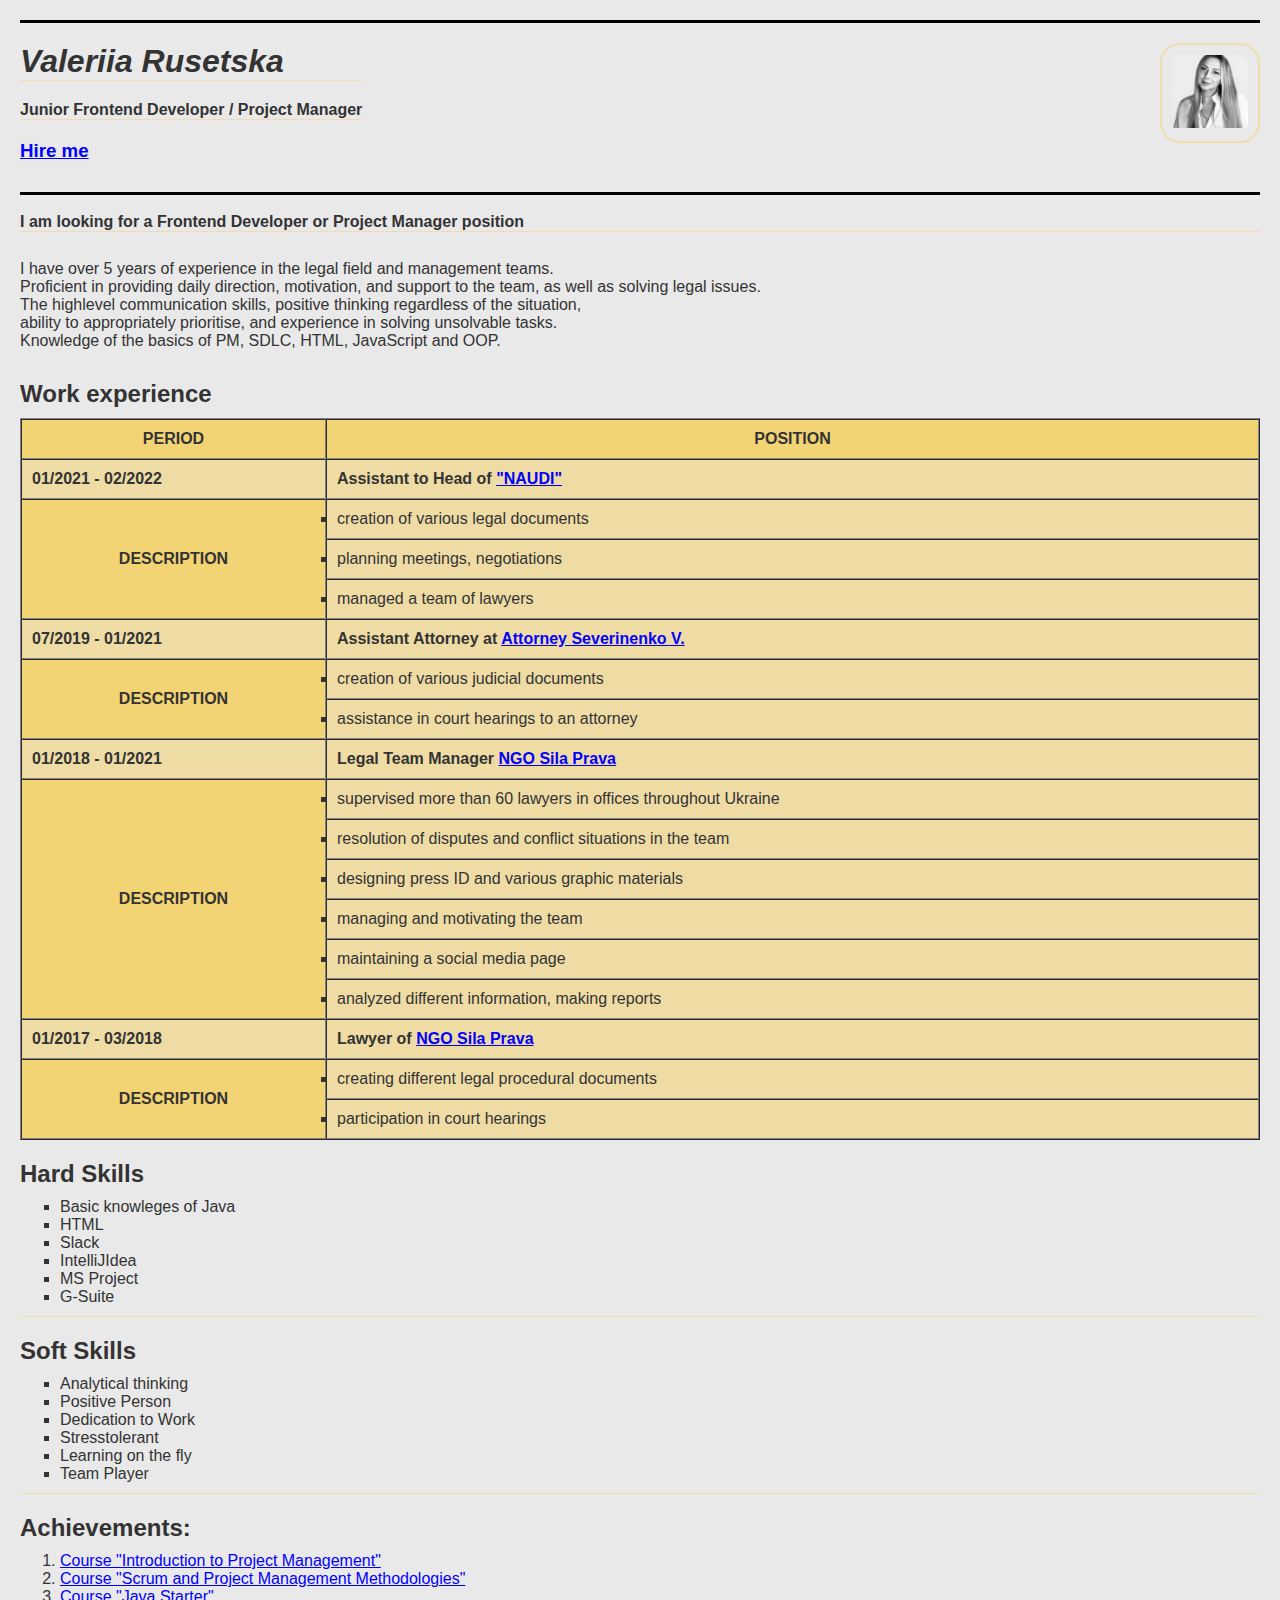
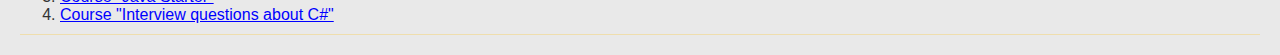
<file: index.html>
<!DOCTYPE html>
<html lang="en">

  <head>
    <meta charset="UTF-8" />
    <meta http-equiv="X-UA-Compatible" content="IE=edge" />
    <meta name="viewport" content="width=device-width, initial-scale=1.0" />
    <title>CV - Valeriia Rusetska</title>
    <link rel="stylesheet" href="./style.css" />
  </head>

  <body>

    <div class="container">
      <header>
        <div class="header mb-10">
          <article class="position-container">
            <h1 class="name bottom-border__yellow">Valeriia Rusetska</h1>
            <p class="position bottom-border__yellow">
                Junior Frontend Developer / Project Manager
            </p>
            <h3><a class="link" href="./hire_me.html">Hire me</a> <br /></h3>
          </article>

          <div class="photo-container">
            <img
              class="photo"
              src="photo.jpg"
              alt="My photo should be here :)"
            />
          </div>
        </div>

        <article>
            <p class="position bottom-border__yellow header mb-10 aboutme">
              <br />
              I am looking for a Frontend Developer or Project Manager position
          </p>
          <p> 
              <br />
              I have over 5 years of experience in the legal field and management teams.
              <br />
              Proficient in providing daily direction, motivation, and support to the team, as well as solving legal issues. 
              <br />
              The highlevel communication skills, positive thinking regardless of the situation,
              <br />
              ability to appropriately prioritise, and experience in solving unsolvable tasks.
              <br />
              Knowledge of the basics of PM, SDLC, HTML, JavaScript and OOP.
          </p>
        </article>
      </header>

      <main class="main-content">
        <article>
          <h2 class="mb-10"><caption>Work experience</caption></h2>
          <div class="exp-table">
            <table
              class="table-cell"
              border="1"
              cellspacing="0"
              cellpadding="10px"
            >
              <thead>
                <tr>
                  <th class="uppercase">Period</th>
                  <th class="uppercase">Position</th>
                </tr>
              </thead>

              <tbody>
                <tr>
                    <th class="p.capitalize"> 01/2021 - 02/2022</th>
                    <th class="p.capitalize">Assistant to Head of
                        <a 
                        class="link"
                        href="https://naudi.org.ua/en/"
                        target="_blank">
                        <strong>"NAUDI"</strong></a></th>
                </tr>

                <tr>
                    <th class="uppercase" rowspan="3">Description</th>
                    <td><li class="square-type-list">creation of various legal documents</li></td>  
                </tr>
                <tr>
                    <td><li class="square-type-list">planning meetings, negotiations</li></td>
                </tr>
                <tr>
                    <td><li class="square-type-list">managed a team of lawyers </li></td>
                </tr>
        
                <tr>
                  <th class="p.capitalize">07/2019 - 01/2021</td>
                  <th class="p.capitalize">Assistant Attorney at 
                        <a 
                        class="link"
                        href="https://kmkdka.com/reestr-advokativ-kieva/advokat/8495" 
                        target="_blank">
                        Attorney Severinenko V.</a></td>
                </tr>

                <tr>
                    <th class="uppercase" rowspan="2">Description</th>
                    <td><li class="square-type-list">creation of various judicial documents</li></td>  
                </tr>
                <tr>
                    <td><li class="square-type-list">assistance in court hearings to an attorney</li></td>
                </tr>
        
                <tr>
                  <th class="p.capitalize">01/2018 - 01/2021</td>
                   <th class="p.capitalize">Legal Team Manager 
                        <a 
                        class="link"
                        href="https://sila-prava.org/uk/" 
                        target="_blank"
                        >
                        NGO Sila Prava</a></td>
                </tr>

                <tr>
                    <th class="uppercase" rowspan="6">Description</th>
                    <td><li class="square-type-list">supervised more than 60 lawyers in offices throughout Ukraine</li></td>  
                </tr>
                <tr>
                    <td><li class="square-type-list">resolution of disputes and conflict situations in the team</li></td>
                </tr>
                <tr>
                    <td><li class="square-type-list">designing press ID and various graphic materials</li></td>
                </tr>
                <tr>
                    <td><li class="square-type-list">managing and motivating the team</li></td>
                </tr>
                <tr>
                    <td><li class="square-type-list">maintaining a social media page</li></td>
                </tr>
                <tr>
                    <td><li class="square-type-list">analyzed different information, making reports</li></td>
                </tr>
        
                <tr>
                  <th class="p.capitalize">01/2017 - 03/2018</td>
                  <th class="p.capitalize">Lawyer of 
                        <a 
                        class="link"
                        href="https://sila-prava.org/uk/" 
                        target="_blank"
                        >
                        NGO Sila Prava</a></a></td>
                </tr>

                <tr>
                    <th class="uppercase" rowspan="2">Description</th>
                    <td><li class="square-type-list">creating different legal procedural documents</li></td>  
                </tr>
                <tr>
                    <td><li class="square-type-list">participation in court hearings</li></td>
                </tr>
                
            </tbody>
            </table>
          </div>
        </article>

        <article class="bottom-border__yellow">
          <h2 class="mb-10">Hard Skills</h2>
          <ul class="square-type-list pb-10">
                <li>Basic knowleges of Java</li>
                <li>HTML</li>
                <li>Slack</li>
                <li>IntelliJIdea</li>
                <li>MS Project</li>
                <li>G-Suite</li>
          </ul>
        </article>

        <article class="bottom-border__yellow">
            <h2 class="mb-10">Soft Skills</h2>
            <ul class="square-type-list pb-10">
                <li>Analytical thinking</li>
                <li>Positive Person</li>
                <li>Dedication to Work</li>
                <li>Stresstolerant</li>
                <li>Learning on the fly</li>
                <li>Team Player</li>
            </ul>
        </article>

        <article class="bottom-border__yellow">
          <h2 class="mb-10">Achievements:</h2>
          <ol class="pb-10">
            <li><a class="link"
              href="https://testprovider.com/ru/search-certificate/tp10742251" 
              target="_blank">Course "Introduction to Project Management"</a></li>
            <li><a class="link"
              href="https://testprovider.com/ru/search-certificate/tp30213853" 
              target="_blank">Course "Scrum and Project Management Methodologies"</a></li>
            <li><a class="link"
              href="https://testprovider.com/ru/search-certificate/tp38625043" 
              target="_blank">Course "Java Starter"</a></li>
            <li><a class="link"
              href="https://testprovider.com/ru/search-certificate/tp67735136" 
              target="_blank">Course "Interview questions about C#"</a></li>
          </ol>
        </article>
      </main>
    </div>
  </body>
</html>
</file>
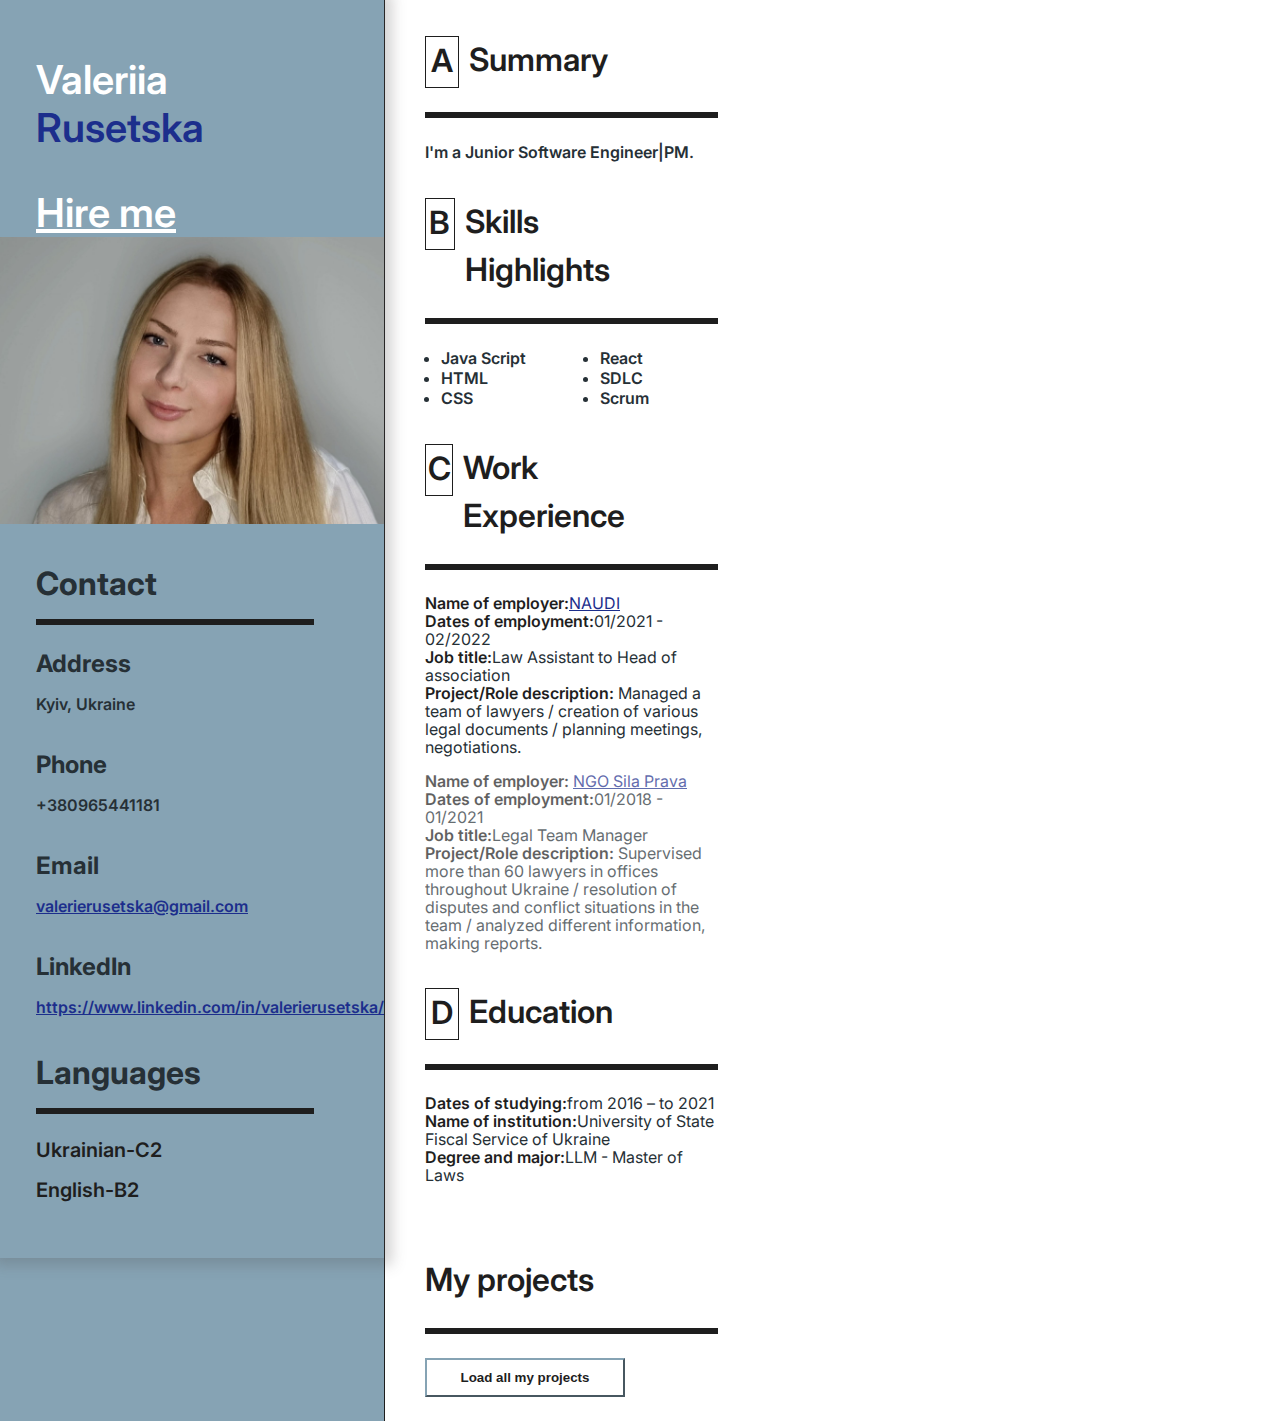
<file: CSS_Grid/index.html>
<!DOCTYPE html>
<html lang="en">
<head>
    <meta charset="UTF-8">
    <meta http-equiv="X-UA-Compatible" content="IE=edge">
    <meta name="viewport" content="width=device-width, initial-scale=1.0">
    <title>CV</title>
    <link rel="stylesheet" href="./styles.css">
    <link rel="preconnect" href="https://fonts.googleapis.com">
    <link rel="preconnect" href="https://fonts.gstatic.com" crossorigin>
    <link href="https://fonts.googleapis.com/css2?family=Inter:wght@400;600&display=swap" rel="stylesheet">
</head>
<body class="main-theme">
    <main class="CV-main">
        <section class="personal-info">
            <div class="box-shadow">
                <div class="name padding-left">
                    Valeriia <p class="surname">Rusetska</p>
                </div>
                <div class="padding-left">
                    <a href="./Hire-Me.html" class="link-HireMe">Hire me</a>
                </div>
                <div class="main-photo">
                    <img src="./photo.jpg" alt="main photo" class="image-main-photo">
                </div>
                <div class="contact padding-left">
                    <h2 class="title_personalInfo">
                        Contact
                    </h2>
                    <div class="content-contact">
                        <div class="content-contact-container">
                            <h3 class="title-content-contact">Address</h1>
                            <p class="text-content-contact">Kyiv, Ukraine</p>
                        </div>
                        <div class="content-contact-container">
                            <h3 class="title-content-contact">Phone</h1>
                            <p class="text-content-contact">+380965441181</p>
                        </div>
                        <div class="content-contact-container">
                            <h3 class="title-content-contact">Email</h1>
                            <a href="mailto: valerierusetska@gmail.com" class="text-content-contact link">valerierusetska@gmail.com</a>
                        </div>
                        <div class="content-contact-container">
                            <h3 class="title-content-contact">LinkedIn</h1>
                            <a href="https://www.linkedin.com/in/valerierusetska/" class="text-content-contact link">https://www.linkedin.com/in/valerierusetska/</a>
                        </div>
                    </div>
                </div>
                <div class="languages padding-left">
                    <h2 class="title_personalInfo">
                        Languages
                    </h2>
                    <div class="content-languages">
                        <p class="text-content-languages">Ukrainian-C2</p>
                        <p class="text-content-languages">English-B2</p>
                    </div>
                </div>
            </div>
        </section>
        <section class="work-info">
            <div class="summary flexGap padding-workInfo" id="A-section">
                <h2 class="title-workInfo"> <span class="nav" id="A-nav">A</span> Summary</h2>
                <p class="text-workInfo">I'm a Junior Software Engineer|PM.</p>
            </div>
            <div class="skills flexGap padding-workInfo" id="B-section">
                <h2 class="title-workInfo"> <span class="nav" id="B-nav">B</span> Skills Highlights</h2>
                <div class="skills-list text-workInfo">
                    <ul class="skills-list-container">
                        <li>Java Script</li>
                        <li>HTML</li>
                        <li>CSS</li>
                    </ul>
                    <ul class="skills-list-container">
                        <li>React</li>
                        <li>SDLC</li>
                        <li>Scrum</li>
                    </ul>
                </div>
            </div>
            <div class="experience flexGap padding-workInfo" id="C-section">
                <h2 class="title-workInfo"><span class="nav" id="C-nav">C</span> Work Experience</h2>
                <div class="content-experience">
                    <p class="text-content-experience small-text"><span class="boldText text-content-experience">Name of
                        employer:</span><a href="https://naudi.org.ua/en/" class="link">NAUDI</a> <br />
                    <span class="boldText text-content-experience">Dates of employment:</span>01/2021 -
                    02/2022<br />
                    <span class="boldText text-content-experience">Job title:</span>Law Assistant to Head of
                    association<br />
                    <span class="boldText text-content-experience">Project/Role description:</span> Managed a team
                    of lawyers / creation of various legal documents / planning meetings, negotiations.
                </p>
                <p class="text-content-experience small-text previous-job"><span class="boldText text-content-experience">Name of
                        employer:</span> <a href="https://sila-prava.org/uk/" class="link">NGO Sila Prava</a> <br />
                    <span class="boldText text-content-experience">Dates of employment:</span>01/2018 -
                    01/2021<br />
                    <span class="boldText text-content-experience">Job title:</span>Legal Team Manager <br />
                    <span class="boldText text-content-experience">Project/Role description:</span> Supervised more
                    than 60 lawyers in offices throughout Ukraine / resolution of disputes and conflict situations
                    in the team / analyzed different information, making reports.
                    </p>
                </div>
            </div>
            <div class="education flexGap padding-workInfo" id="D-section">
                <h2 class="title-workInfo"><span class="nav" id="D-nav">D</span> Education</h2>
                    <p class="small-text text-education"><span class="boldText text-education">Dates of studying:</span>from 2016 – to 2021 <br />
                        <span class="boldText text-education">Name of institution:</span>University of State Fiscal Service of Ukraine <br />
                        <span class="boldText text-education">Degree and major:</span>LLM - Master of Laws <br />
                    </p>
            </div>
            <div class="projects flexGap padding-workInfo">
                <h2 class="title-workInfo"> My projects </h2>
                    <button class="boldText buttonLoad">Load all my projects</button>
                    <div class="load-project"></div>
            </div>
        </section>
    </main>
<script src="./script.js"></script>
</body>
</html>
</file>
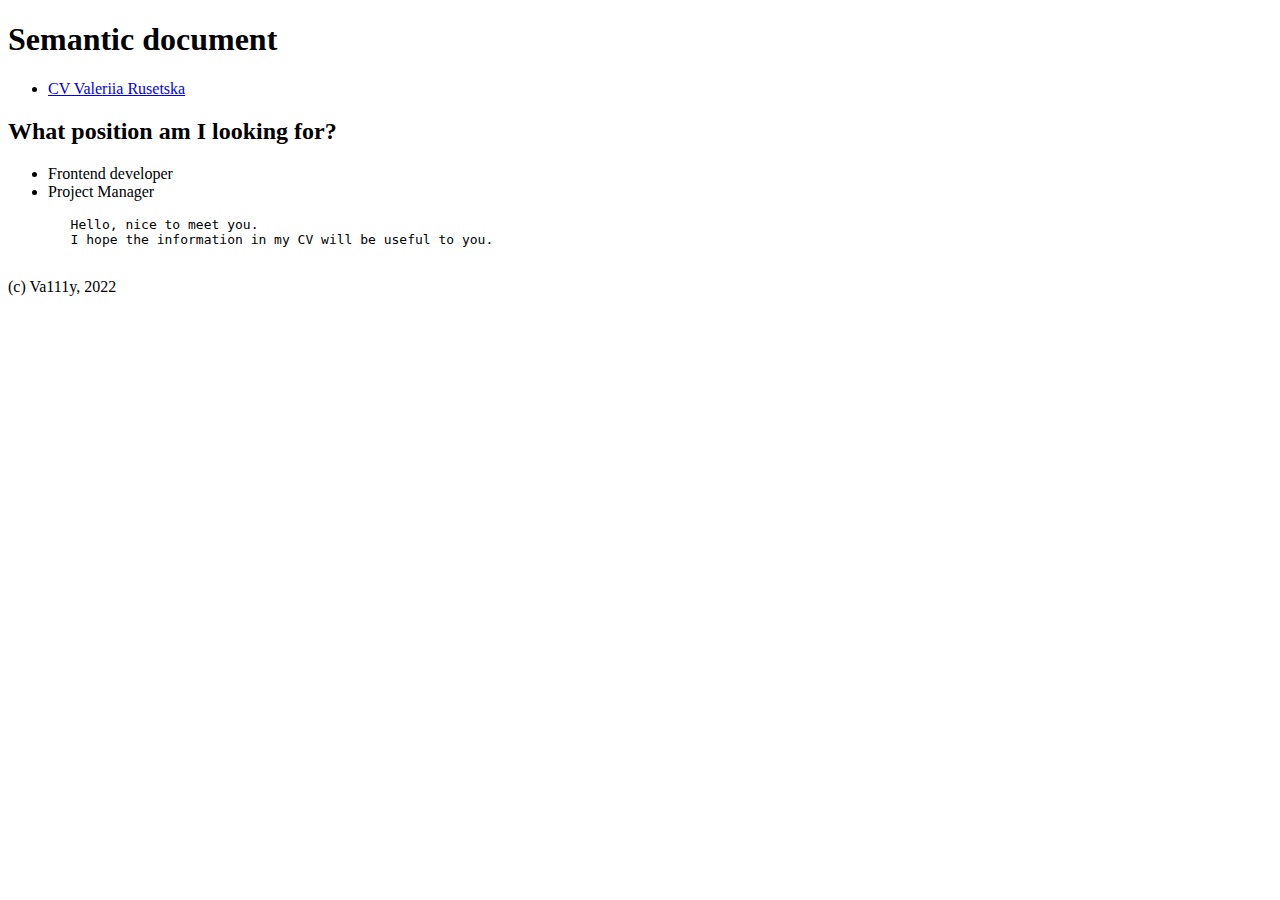
<file: semantic.html>
<!DOCTYPE html>
<html lang="en">

<head>
  <title>Semantic document</title>
</head>

<body>
  <header>
    <h1>Semantic document</h1>
    <nav>
      <ul>
        <li><a href="index.html">CV Valeriia Rusetska</a></li>
      </ul>
    </nav>
  </header>

  <main>
    <article>
      <h2>What position am I looking for?</h2>
      <ul>
        <li>Frontend developer</li>
        <li>Project Manager</li>
      </ul>
    </article>

    <pre>
        Hello, nice to meet you.
        I hope the information in my CV will be useful to you.
    </pre>
  </main>

  <footer>
    <p>
      (c) Va111y, 2022
    </p>
  </footer>

</body>

</html>
</file>
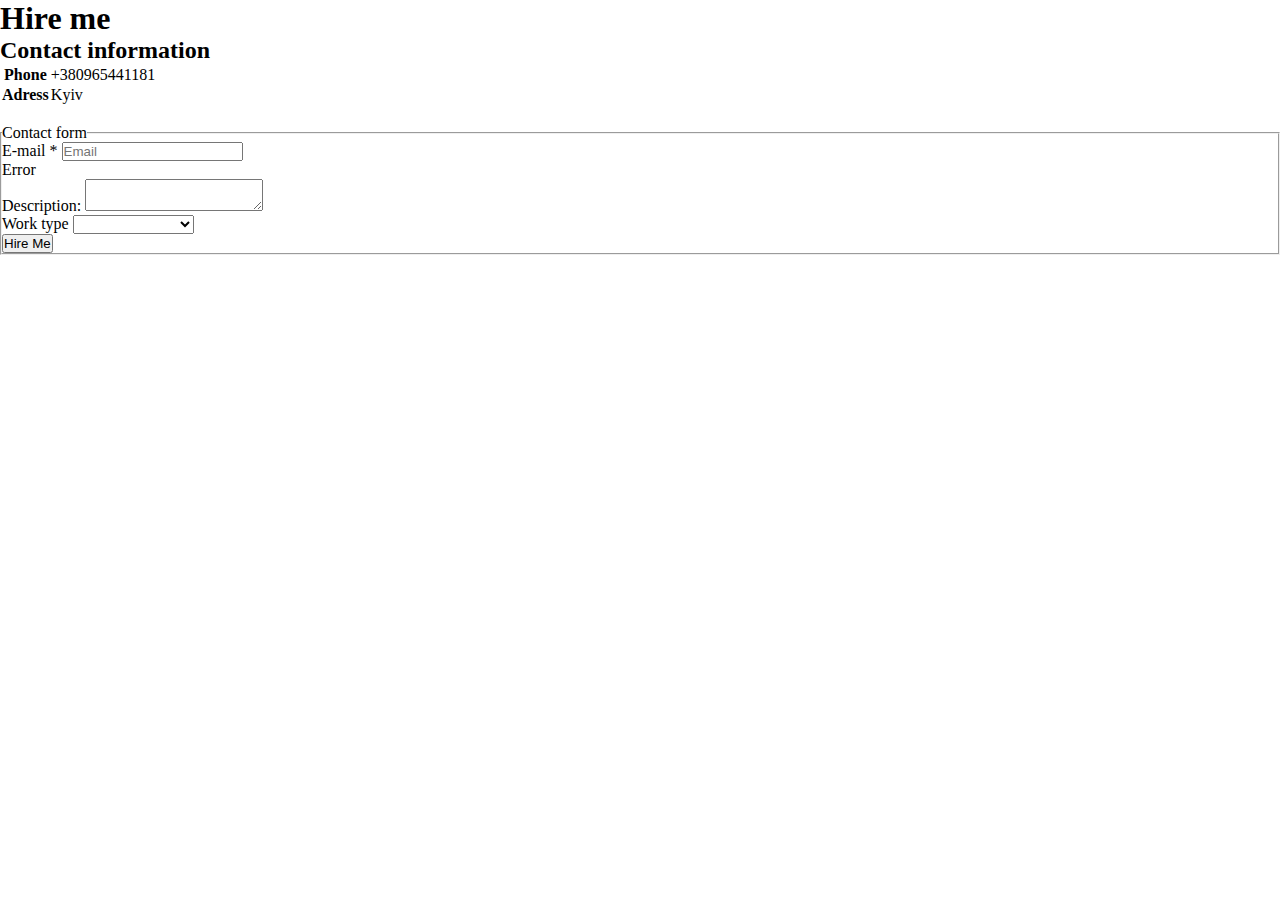
<file: CSS_Grid/HireMe.html>
<!DOCTYPE html>
<html lang="en">
<head>
    <meta charset="UTF-8">
    <meta http-equiv="X-UA-Compatible" content="IE=edge">
    <meta name="viewport" content="width=device-width, initial-scale=1.0">
    <title>Hire me</title>
    <link rel="stylesheet" href="./styles.css">
    <link rel="preconnect" href="https://fonts.googleapis.com">
    <link rel="preconnect" href="https://fonts.gstatic.com" crossorigin>
    <link href="https://fonts.googleapis.com/css2?family=IBM+Plex+Sans:wght@400;500&display=swap" rel="stylesheet">
</head>
<body>
    <main class="HireMe-main">
        <h1>Hire me</h1>
    <section> <!--Contact Information-->
        <h2>Contact information</h2>

        <table class="table-HireMe">
            <tr>
                <th>Phone</th>
                <td>+380965441181</td>
            </tr>
            <tr>
                <th>Adress</th>
                <td>Kyiv</td>
            </tr>
        </table>
        </br>
    </section> 
    <section> <!--Contact form--> 
        <form action="./HireMe.html" method="get">
            <fieldset class="fieldset-HireMeInfo">
                <legend>Contact form</legend>
                    <div class="email-form">
                        <label for="email">E-mail <span class="red-symbol">*</span></label>
                        <input 
                            type="email" 
                            name="e-mail"
                            required
                            class="form-field email-input"
                            placeholder="Email"
                            id="email"> 
                        <p class="error">Error</p>
                    </div>
                    <div class="description-form">
                        <label for="descriptionText">Description:</label>
                        <textarea name="description" id="descriptionText" class="form-field description-textarea">
                        </textarea>
                    </div>
                    <div class="workType-form">
                        <label for="WorkType">Work type</label>
                        <select name="WorkType" class="form-field WorkType" id="WorkType">
                            <option value="none"></option>
                            <option value="full-time">Full-time</option>
                            <option value="remote-work">Remote work</option>
                            <option value="one-time-project">One-time project</option>
                        </select>
                    </div>
                    <div class="button">
                        <label>
                            <input type="submit" class="HireMeButton" name="HireMe" value="Hire Me">
                        </label>
                    </div> 
            </fieldset>
        </form>
    </section> 
</main>
</body>
</html>
</file>
<file: style.css>
* {
    margin: 0;
    box-sizing: border-box;    
  }

  html {
    background-color: #91909033;
  }

  .container {
    margin: 0 auto;
    padding: 20px;
    color: #333;
    font-family: Arial, Helvetica, sans-serif;
  }

  p.capitalize {
    text-transform: capitalize;
    font-style: bold;
    color: rgb(41, 31, 1);
  }
  
  .header {
    display: flex;
    justify-content: space-between;
    border-top: 3px solid #000;
  }
  
  .position-container {
    padding-top: 20px;
    display: flex;
    flex-direction: column;
    gap: 20px;
  }
  
  .name {
    font-style: italic;
  }
  
  .position {
    font-weight: bold;
  }
  
  .link {
    color: #00f;
  }
  
  .photo-container {
    padding-top: 20px;
    border-radius: 20px;
  }
  
  .photo {
    width: 100px;
    height: 100px;
    border: 2px solid rgba(251, 198, 40, 0.315);
    padding: 10px;
    object-fit: cover;
    object-position: 0 -10px;
    border-radius: 20px;
  }
  
  .aboutme {
    margin-top: 30px;
    display: flex;
    flex-direction: column;
    gap: 20px;
  }

  .main-content {
    margin-top: 30px;
    display: flex;
    flex-direction: column;
    gap: 20px;
  }
  
  .link:visited {
    color: #005;
  }
  
  .link:hover {
    text-decoration: none;
  }
  
  .uppercase {
    text-transform: uppercase;
    font-weight: bold;
    background-color: rgba(251, 198, 40, 0.393);
    text-align: center;
  }
  
  .table-cell {
    width: 100%;
    background-color: rgba(251, 198, 40, 0.349);
    text-align: left;
  }
  
  .square-type-list {
    list-style-type: square;
  }
  
  .mb-10 {
    margin-bottom: 10px;
  }
  
  .pb-10 {
    padding-bottom: 10px;
  }
  .bottom-border__yellow {
    border-bottom: 1px solid rgba(251, 198, 40, 0.315);
  }
</file>
<file: CSS_Grid/styles.css>
.main-theme {
    /*backgrounds*/
    --background-color-aside:#86A3B4;
    --background-color-main: #fff;
    /*text*/
    --color-aside-primary: #fff;
    --color-aside-secondary: #1C2E8C;
    --color-light: #263036;
    --color-main: #1E1E1E;
  }
  
  .my-theme {
    /*backgrounds*/
    --background-color-aside:#8E6C88;
    --background-color-main: #D3B7CE;
    /*text*/
    --color-aside-primary: #CCDBDC;
    --color-aside-secondary: #400836;
    --color-light: #2b2727;
    --color-main: #263D42;
  }
  
  @keyframes slide-mainSection {
    from {
      transform: translateY(20%);
      opacity: 0;
    }
    to {
      transform: translateY(0%);
      opacity: 1;
    }
  }
  /*border*/
  /*font*/
  /*text-decor*/
  /*spaces*/
  @media screen and (max-width: 550px) {
    .CV-main {
      display: flex;
      flex-direction: column;
      border: none;
    }
    .work-info {
      width: 100%;
    }
    .personal-info {
      width: 100%;
    }
  }
  @media screen and (min-width: 550px) {
    .personal-info {
      border-right: #1e1e1e solid 1px;
    }
    .box-shadow {
      box-shadow: 1px 0px 13px 7px rgba(80, 75, 75, 0.25);
    }
  }
  * {
    margin: 0;
    padding: 0;
  }
  
  .CV-main {
    width: 100vw;
    font-family: "Inter", sans-serif;
    display: grid;
    grid-template-columns: 1fr 2.1fr 3fr;
    gap: 4px;
  }
  
  .personal-info {
    font-weight: 600;
    height: 100%;
    animation-name: slide-mainSection;
    animation-duration: 2s;
    animation-delay: 0s;
    z-index: 1;
    background-color: var(--background-color-aside);
  }
  
  .box-shadow {
    padding-top: 56px;
  }
  
  .padding-left {
    padding-left: 36px;
  }
  
  .padding-workInfo {
    padding: 0 36px;
  }
  
  .name {
    font-size: 40px;
    line-height: 48px;
    padding-bottom: 36px;
    color: var(--color-aside-primary);
  }
  
  .surname {
    margin: 0;
    color: var(--color-aside-secondary);
  }
  
  .link-HireMe {
    font-size: 40px;
    color: var(--color-aside-primary);
  }
  .link-HireMe:visited {
    color: var(--color-aside-secondary);
  }
  .link-HireMe:hover {
    text-decoration: none;
  }
  
  .image-main-photo {
    width: 100%;
  }
  
  .clickPhoto-bigger {
    transform: scale(1.1);
    transition: all 2s ease-in-out;
  }
  
  @keyframes smaller {
    from {
      transform: scale(1.1);
    }
    to {
      transform: scale(1);
    }
  }
  .clickPhoto-smaller {
    animation: smaller 2s ease-in-out;
  }
  
  .contact {
    color: var(--color-light);
    padding-top: 36px;
    padding-bottom: 36px;
  }
  
  .title_personalInfo {
    font-size: 32px;
    border-bottom: 6px #1e1e1e solid;
    width: 80%;
    padding-bottom: 16px;
    margin: 0;
    color: var(--color-light);
  }
  
  .content-contact {
    display: flex;
    flex-direction: column;
    gap: 36px;
    padding-top: 24px;
  }
  
  .content-contact-container {
    display: flex;
    flex-direction: column;
    gap: 16px;
  }
  
  .title-content-contact {
    margin: 0;
    font-size: 24px;
  }
  
  .text-content-contact {
    font-size: 16px;
    margin: 0;
  }
  
  .link {
    color: var(--color-aside-secondary);
  }
  
  .content-languages {
    display: flex;
    flex-direction: column;
    gap: 16px;
    padding-top: 24px;
    padding-bottom: 56px;
  }
  
  .text-content-languages {
    margin: 0;
    font-size: 20px;
    color: var(--color-main);
  }
  
  .work-info {
    background-color: var(--background-color-main);
    display: flex;
    flex-direction: column;
    gap: 36px;
    animation-name: slide-mainSection;
    animation-duration: 2s;
    animation-delay: 0.5s;
  }
  
  .title-workInfo {
    padding-right: 56px;
    font-weight: 600;
    font-size: 32px;
    color: var(--color-main);
    border-bottom: 6px #1e1e1e solid;
    padding-bottom: 24px;
    margin: 0;
    line-height: 48px;
    display: flex;
    flex-direction: row;
    gap: 10px;
  }
  
  .text-workInfo {
    margin: 0;
    color: var(--color-light);
    font-weight: 600;
    font-size: 16px;
  }
  
  .flexGap {
    display: flex;
    flex-direction: column;
    gap: 24px;
  }
  
  .summary {
    padding-top: 36px;
  }
  
  .skills-list {
    display: flex;
    flex-direction: row;
    gap: 24px;
  }
  
  .skills-list-container {
    width: 50%;
    padding-left: 16px;
  }
  
  .experience {
    font-size: 16px;
    line-height: 18px;
  }
  
  .content-experience {
    display: flex;
    flex-direction: column;
    gap: 16px;
  }
  
  .small-text {
    font-weight: 400;
    color: var(--color-light);
  }
  
  .previous-job {
    opacity: 0.7;
  }
  
  .previous-job:hover {
    animation: opacityText 5s ease-in-out;
  }
  
  @keyframes opacityText {
    0% {
      opacity: 0.7;
    }
    25% {
      opacity: 0.8;
    }
    50% {
      opacity: 0.9;
    }
    100% {
      opacity: 1;
    }
  }
  .boldText {
    font-weight: 600;
    color: var(--color-main);
  }
  
  .education {
    padding-bottom: 36px;
  }
  
  .text-education {
    font-size: 16px;
    line-height: 18px;
  }
  
  .nav {
    border: #1e1e1e 1px solid;
    width: 32px;
    height: 50px;
    text-align: center;
  }
  
  .buttonLoad {
    -webkit-appearance: none;
       -moz-appearance: none;
            appearance: none;
    cursor: pointer;
    border-color: var(--background-color-aside);
    background-color: #fff;
    padding: 10px 10px;
    max-width: 200px;
  }
  
  .load-project {
    font-size: 16px;
    display: flex;
    flex-direction: column;
    gap: 10px;
  }
  
  .load-project a {
    color: #1e1e1e;
  }
  
  .load-project a:hover {
    color: rgb(25, 0, 255);
  }

  
  /*Hireme styles
  
  .HireMe-main{
      max-width: 1024px;
      font-family: 'IBM Plex Sans', sans-serif;
      height: 708px;
      position: absolute;
      left: 50%;
      top: 50%;
      transform: translate(-50%, -50%);
      animation: hireMe-animation 1s linear;
  }
  
  @keyframes hireMe-animation {
      from {
          scale: 200%;
          opacity: 0;
      }
      to {
          scale: 100%;
          opacity: 1;
      }
  }
  
  input,
  textarea,
  select{
      appearance: none;
      background-color: transparent;
      margin: $zero-space;
      padding: $zero-space;
      border: none;
  }
  
  .table-HireMe {
      border-spacing: $zero-space;
      border-collapse: collapse;
  
      th{
          border: $bd-color $bd-small solid;
          padding: 10px 10px;
          text-align: center;
          font-weight: $boldtext;
      }
  
      td{
          border: $bd-color $bd-small solid;
          padding: 10px 10px;
          text-align: center;
      }
  }
  
  .fieldset-HireMeInfo{
      display: flex;
      flex-direction: column;
      gap: $m-space;
      padding: $zero-space $s-space;
      font: {
          weight: $regulartext;
          size: $s-text;
      }
      color: #6F7482;
      letter-spacing: 0.01em;
  
      div{
          display: flex;
          flex-direction: column;
          gap: 2px;
      }
  }
  
  legend{
      color: #000;
  }
  
  .form-field{
      background-color: #F8FAFC;
      border-radius: 4px;
      width: 460px;
      border: none;
      padding: $s-space;
      color: #3B4256;
      font: {
          weight: $regulartext;
          size: $s-text;
      }
      line-height: 150%;
      border: none;
      outline: none;
  
      &::placeholder{
          color: #B8BCCA;
      }
  
      .email-input,
      .WorkType{
          letter-spacing: 0.01em;
      }
  
      &:focus{
          border: $bd-small solid #0048D9;
      }
  }
  
  .email-input {
      &:invalid{
      border: $bd-small solid #ED0131; }
  &:valid{
      border: $bd-small solid #0E6245;
  }
  }
  
  .error,
  .success{
      display: none;
      font-size: $xs-text;
      margin: $zero-space;
      padding-top: 2px;
  }
  
  .error{
      color: #ED0131;
  }
  
  .email-input:invalid + .error{
      display: block;
  }
  
  .email-input:valid + .success{
      display: block;
  }
  
  
  .red-symbol{
      color: red;
  }
  
  .description-textarea{
      min-height: 140px;
  }
  
  .WorkType{
      background: url(./mdi_arrow_drop_down.svg) no-repeat center right 24px;
      background-color: #F8FAFC;
      width: 490px;
  }
  
  .HireMeButton{
      padding: $s-space;
      border-radius: $bd-big;
      color: #FFFFFF;
      font: {
          weight: $boldtext;
          size: $s-text;
      }
      cursor: pointer;
  
      &:enabled{
          background-color: #0048D9;
      }
  
      &:hover{
          background-color: #002266; 
      }
  
      :disabled{
          background-color: #84a9f3;
      }
  }
  *//*# sourceMappingURL=styles.css.map */
</file>
